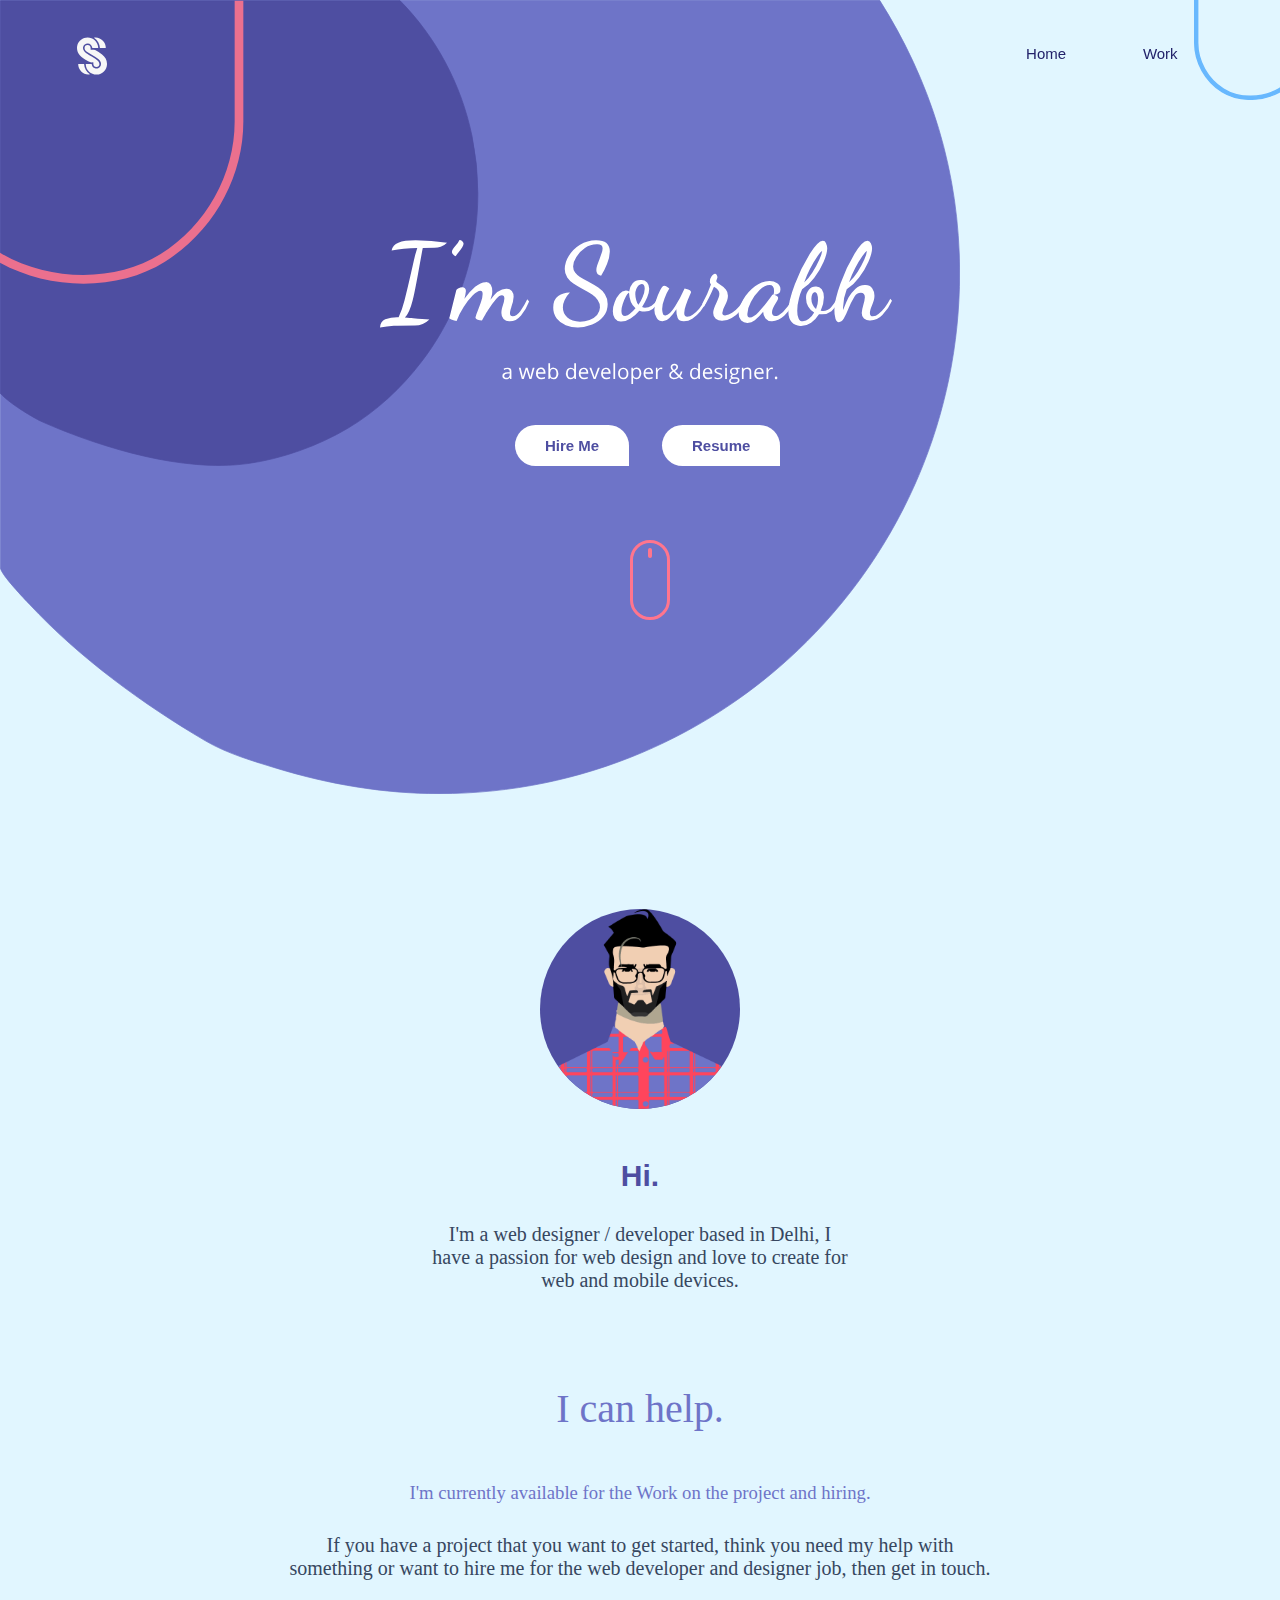
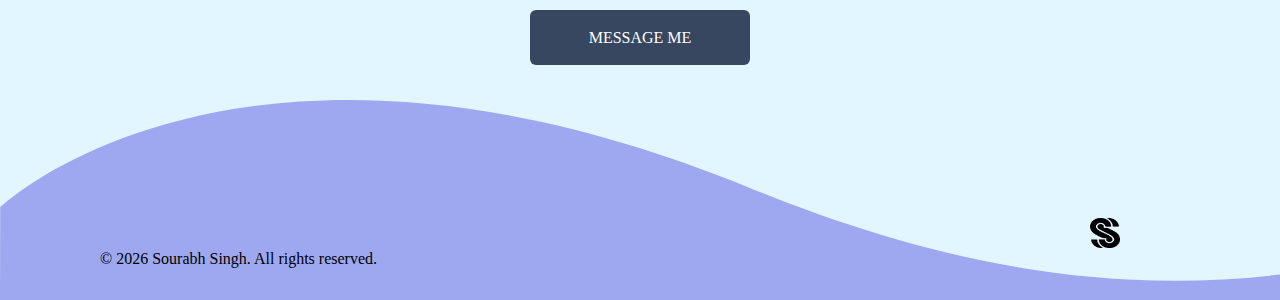
<file: index.html>
<!DOCTYPE html>
<html lang="en">
<head>
    <meta charset="UTF-8">
    <meta name="viewport" content="width=device-width, initial-scale=1.0">
    <meta name="title" content="Sourabh singh - a Web Developer & designer - home">
    <meta name="description"
        content="I'm a web designer/developer based in Delhi.">
    <!-- Global site tag (gtag.js) - Google Analytics -->

    <meta name="keywords"
        content="sourabhsingh, sourabh singh, sorabh kumar singh, sourabh kumar singh portfolio, portfolio2k19,web designer, web developer, web designer in delhi , web developer in delhi, web designer and developer in bawana delhi, web designer in north west delhi">
    <meta name="robots" content="index, follow">
    <meta http-equiv="Content-Type" content="text/html; charset=utf-8">
    <meta name="language" content="English">

    <link rel="shortcut icon" type="image/png" href="assets/icon.png">
    <meta http-equiv="X-UA-Compatible" content="ie=edge">
    <meta name="theme-color" content="#4e4ea1">
    <title>Sourabh Singh - a Web developer & designer - Home</title>
    <link rel="stylesheet" href="css/style.css">
</head>
<body>
    <section class="landscape">
        <img src="assets/landscape.svg" alt="landscape">
    </section>
    <section class="header-section">
        <div id="bg1"></div>
        <img src="assets/nav-side_1.svg" class="side" height="100" width="auto">
        <header class="header">
            <div class="logo"><a href="/"><img src="assets/Mobo.svg" alt="logo" height="40" width="30"></a></div>
            <div>
                <ul >
                    <li><a href="/" class="link">Home</a></li>
                    <li><a href="work.html" class="link">Work</a></li>
                </ul>
            </div>
        
        </header>
        
        <div class="name-img">
            <img src="assets/name_2.svg" alt="name">
        
        </div>
        <a href="mailto:sourabhsingh01998@gmail.com" class="btn" id="button3">Hire Me</a>
        <a href="assets/Resume.pdf" download class="btn1" id="button3">Resume</a>

        <div class="middle">
            <div class="mouse">
        
            </div>
        
        </div>

    </section>
    <section class="container">
         <img src="assets/character.png" alt="" style='margin-bottom:50px;'>
            
            
            <h1  style='margin-bottom:30px;'>Hi.</h1>
        <p>I'm a web designer / developer based in Delhi, I have a passion for web design and love to create for web and
        mobile devices.</p>
    </section>

    <section class="msg-sec">

            <h1 class="msg-h msg-h1">I can help.</h1>
            <h3 class="msg-h">I'm currently available for the Work on the project and hiring.</h3>
            <p class="msg-p">If you have a project that you want to get started, think you need my help with something or want to  hire me for the web
            developer and designer job, then get in touch.</p>
            <a href="mailto:sourabhsingh01998@gmail.com" class="pro-btn">MESSAGE ME</a>
    </section>
    
    <footer>
       <div class="copy">
           <p id='yearDisplay'>© <script type="text/javascript">
            var dt = new Date();
            document.getElementById('yearDisplay').innerText = "© " + dt.getFullYear();  
        </script> Sourabh Singh. All rights reserved.</p>
       </div>
       <div class="address">
          <center><img src="assets/icon.png"></center><br>
        <!-- <p>H.no.- 285<br>Mungeshpur,<Br>Delhi-110039</p> -->
       </div>
    </footer>
    <script src="https://ajax.googleapis.com/ajax/libs/jquery/3.4.1/jquery.min.js"></script>
    <script src="js/script.js"></script>
    
</body>
</html>
</file>
<file: css/style.css>
*{
    margin: 0;
    padding: 0;
    box-sizing: border-box;
    overflow-x: hidden;
}
html{
    min-height: 100%;
     background-color: #e1f6ff; 
}
body{
     
        display: flex;
        flex-direction: column;
        min-height:100% ;
        background: url("../assets/bg2_2.svg") no-repeat 0 0;
        background-size: 75vw;
}
body::-webkit-scrollbar {
    width: 6px;
}
 
body::-webkit-scrollbar-track {
    background: transparent;
}
 
body::-webkit-scrollbar-thumb {
  background-color: #6e74c8;
    border-bottom-left-radius: 10px;
    border-bottom-right-radius: 10px;

}


#nav{
    position: absolute;
    z-index: 10;
}
.side{
    position: absolute;
    top:0;
    right: 0;
}

.header-section{
    width:100%;
    height:600px;
}

header{
    display: flex;
    flex-direction: row;
    width:100vw;
    height:auto;
    background:transparent;
    position: fixed;
    top: 0;
    min-height:fit-content;
    overflow:hidden;
    transition: top 1s ease-in-out;
    justify-content: space-between;
}

.fixed-header{
    background-color:rgba(110,116,200,0.8)!important;
    height:auto;
    z-index:999;
}
.nav-up {
    top: -30vh;
}


.logo{
    margin:4vh 0 0 6vw;
    
}
.mg{
    margin-top: 4vh;
     margin-bottom:4vh;
}


header>div>ul{
    display: flex;
    flex-direction: row;
    float: right !important;
    list-style: none;
    margin:5vh 8vw 0 0 ;

}
header>div>ul>li{
    text-decoration: none;
}
header>div>ul>li>a{
    color:#22226a;
     text-decoration: none;
     font-family: Verdana, Geneva, Tahoma, sans-serif;;
     padding-left:6vw;
     font-size: 15px;
    
}
.fcolor{
    color:white;
}

.name-img{
    position: absolute;
    width: auto;
    height:auto;
    top:240px;
    left:calc( 50% - 260px);
    background: transparent;
}

.name-img>img{
    width: 40vw;
    height: auto;
}

.btn{
    position:absolute;
    top:425px;
    left:calc( 50% - 125px );
    font-family: Arial, Helvetica, sans-serif;
    
}
.btn1{
    position:absolute;
    top:425px;
    left:calc( 50% + 22px );
    font-family: Arial, Helvetica, sans-serif;
}
#button3{
    padding:12px 30px;
    background-color:white;
    width: auto;
    font-size:15px;
    height: auto;
    font-weight: bold;
    text-decoration: none;
    color:#4e4ea1;
    border-radius: 45px;
    border-bottom-right-radius: 0px;
}
#button3:hover{
    color:white;
    background: #4e4ea1;
}

.container{
    padding-top: 300px;
    width: 100%;
    height: 700px;
    display: flex;
    justify-content: center;
    align-items: center;
    flex-direction: column;
}
.container>img{
    height:200px;
    width: 200px;
    background-color: #4e4ea1;
    border-radius: 50% 50%;
}
.container>h1{
    color:#4e4ea1;
    font-size: 30px;
    font-family: Arial;
}
.container>p{
    width: 33%;
    font-family: "Open Sans";
    text-align: center;
    font-size: 20px;
    color:#374760;
}

.middle{
    position: absolute;
    top:540px;
    left:calc( 50% - 10px );
    z-index:99!important;
}
.mouse{
    width:40px;
    height:80px;
    border:3px solid #ff758d;
    border-radius: 60px;
}
.mouse::before{
    content: "";
    width:4px;
    height: 10px;
    position: absolute;
    background:#ff758d;
    border-radius: 5px;
    top:8px;
    left:calc( 50% - 2px );
    opacity:1;
    animation: mouse 2s infinite;
}

@keyframes mouse{
    from{
        top:8px;
        opacity:1;
    }to{
        top:60px;
        opacity:0;
    }
}
.landscape{
    display:none;
}

footer{
        background: url("../assets/footer_2.svg") no-repeat;
        background-size:cover;
        background-position:left bottom;
        height: 200px;
        width: 100%;
        overflow: hidden;
}
.copy>p{
    color:black;
    margin-top:150px;
    margin-left: 100px;
}
.address{
   float: right;
   position: relative;
   bottom:50px;
   color:black;
   align-items: center;
   font-family: Arial, Helvetica, sans-serif;
   margin-right :160px;
}
.address>center>img{
    height:30px;
    width: 30px;
}

.msg-sec{
    height:400px;
     display: flex;
    flex-direction: column;
    justify-content: center;
    align-items: center;
}

.msg-h{
    color:#6e74c8;
    font-family: "Open Sans";
    font-weight: lighter;
    margin-bottom:30px;
}
.msg-h1{
    font-size:40px;
    margin-top:50px;
    margin-bottom:50px;
}
.msg-p{
    color:#374760;
    font-size: 20px;
    width:55%;
    text-align: center;
    margin-bottom:30px;
}
.pro-btn{
    width:220px;
    height: 55px;
    background-color: #374760;
    border:none;
    border-radius: 6px;
    display: flex;
    align-items: center;
    justify-content: space-around;
    font-family: 'Julius Sans one';
    font-size: 16px;
    color:white;
    text-decoration: none;
}

.pro-btn:hover{
    background-color: #2c384b;
}


@media (max-width: 700px){
   #bg1{
        background: url("../assets/bg2_2.svg") no-repeat 0 0;
     background-size: 77vh;
     position: absolute;
    
    top:0;
    left:0;
    height: 100vh;
    width: 100vw;
   }
   body{
    background-color: #e1f6ff;   
   }
   
.header-section{
    height:400px;
}
.container{
    padding-top: 0px;
    height: 500px;
}
.container>h1{
    font-size: 25px;
}
   .container>p{
    width: 95%;
    font-size: 16px;
   
}
    .name-img{
       display: block;
    top:150px;
    left: calc( 50% - 30vw );
    position: absolute;
    height:250px;
    width: 300px;
   }
   .middle{
       display: none;
   }

    .logo{
    margin:3vh 0 3vh 6vw;
}
.fixed-header{
    height: auto;
}

    header>div>ul{
   
    margin:5vh 8vw 0 0 ;

}
header>div>ul>li>a{
    color:white;
}
   
     .name-img{
       display: block;
    top:150px;
    left: calc( 50% - 30vw );
}

.name-img>img{
    width: 60vw;
    height: auto;
}

.btn{
    top:300px;
    left:calc( 50% - 100px );
    
    
}
.btn1{
    top:300px;
    left:calc( 50% + 12px );
    
}

#button3{
    padding:8px 20px;
   
}

footer{
    height:100px;
    background-size:100%;
}

.copy>p{
    font-size: 2vw;
        margin-top:80px;
    margin-left: 10px;
}
.address{
   float: right;
   position: relative;
   bottom:30px;
   color:black;
   align-items: center;
   font-family: Arial, Helvetica, sans-serif;
   margin-right :70px;
}
.address>center>img{
    height:22px;
    width: 22px;
}
.msg-sec{
    height:500px;
     
}

.msg-h{
    font-size: 20px;
    text-align: center;
    width:95%;
}
.msg-h1{
    font-size:35px;
}
.msg-p{
    color:#374760;
    font-size: 20px;
    width:95%;
    text-align: center;
}



}

@media (max-width:800px) and (orientation:landscape){
    section{
        display:none;
    }
    footer{
        display:none;
    }
    .msg-sec{
        display:none;
    }
    .container{
        display: none;
    }
    .landscape{
        display: flex;
        width: 100vw;
        height: 100vh;
        position: absolute;
        justify-content: space-around;
        align-items: center;
        background:#6e74c8;
        
    }
    .landscape>img{
        width:25vh;
        height:25vh;
    }
}
</file>
